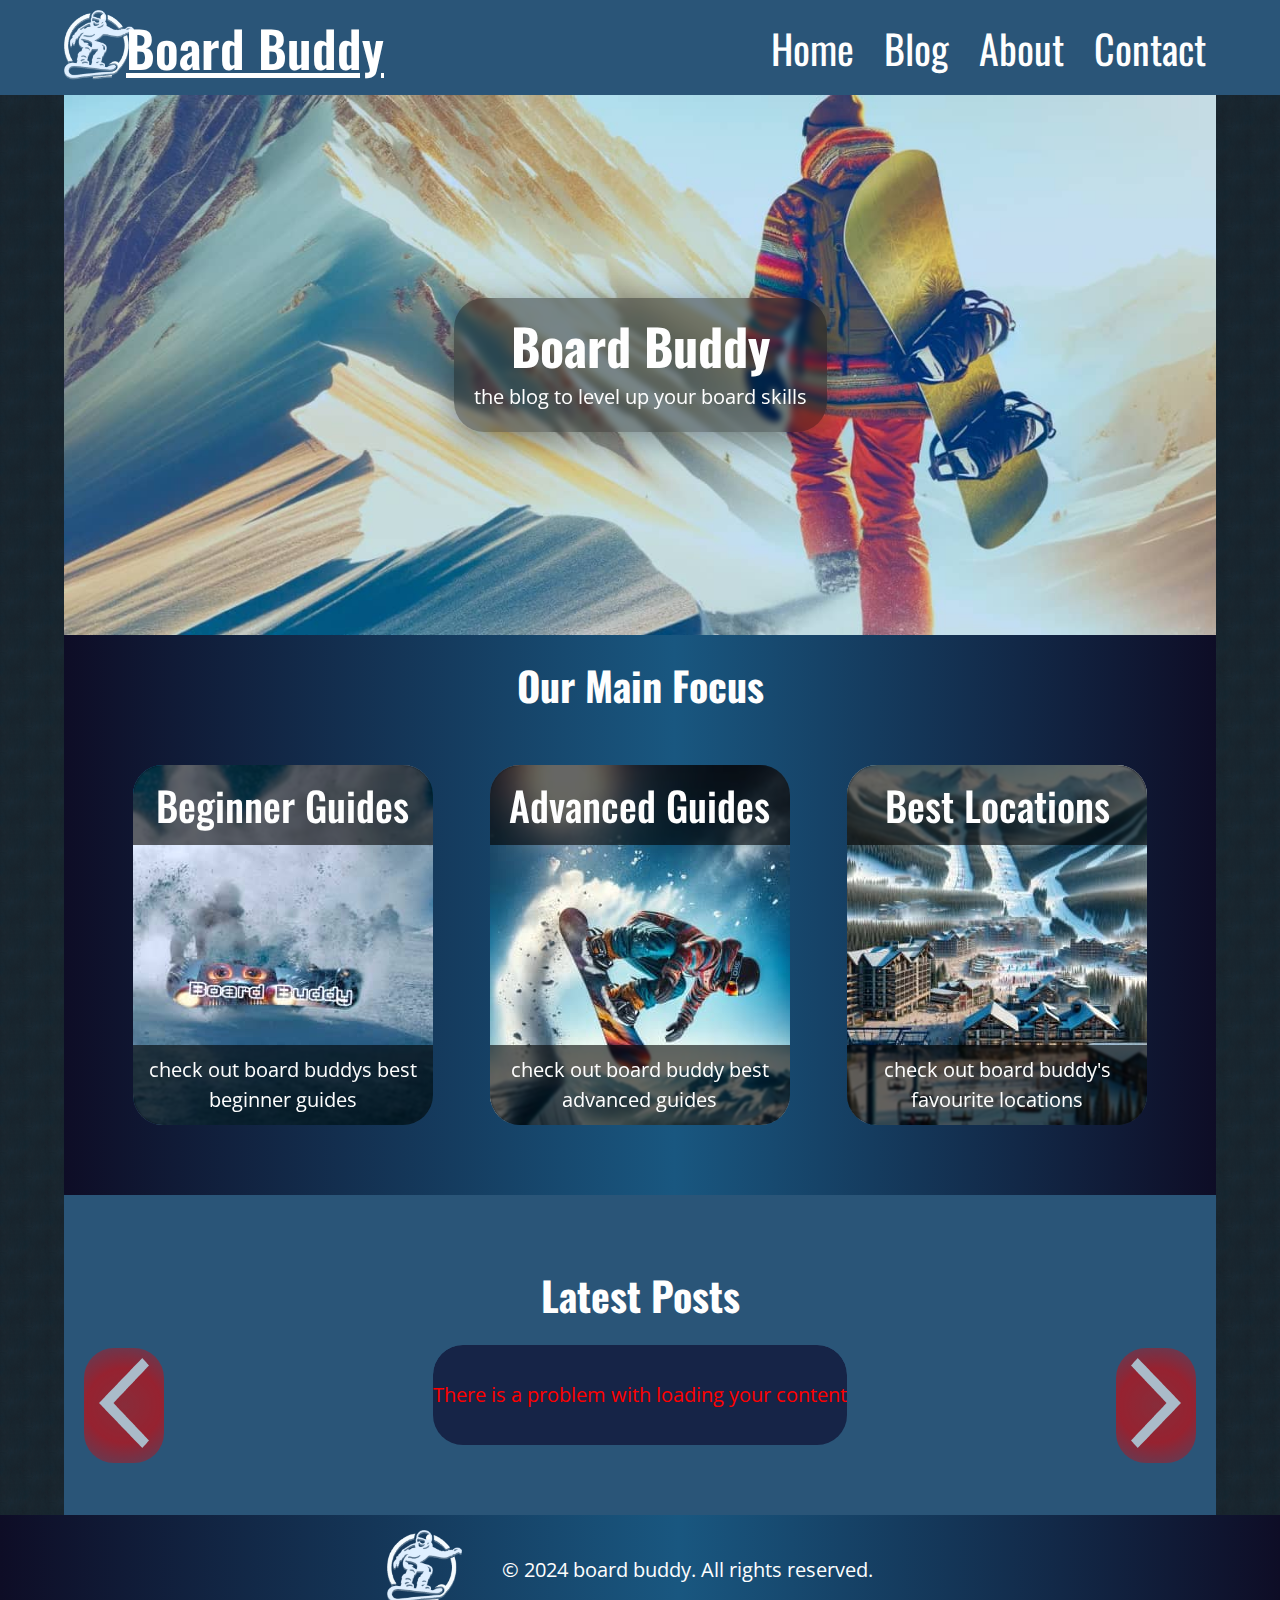
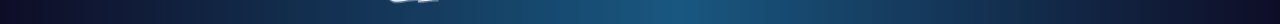
<file: index.html>
<!DOCTYPE html>
<html lang="en">
  <head>
    <meta charset="UTF-8" />
    <meta http-equiv="X-UA-Compatible" content="IE=edge" />
    <meta name="viewport" content="width=device-width, initial-scale=1.0" />
    <meta name="description" content="welcome to board buddy, the blog to learning snowboarding" />
    <meta name="keywords" content="snowboard, guide, online, free," />
    <title>Board buddy | Home</title>
    <link href="/css/styles.css" rel="stylesheet" />
    <link rel="icon" href="/images/logoWhite.png" />
    <script type="module" src="js/index.js"></script>
    <script src="./js/hotjar/hotJar.js"></script>
  </head>
  <body>
    <header>
      <div class="header_wrapper">
        <div class="logo_wrapper">
          <a href="/index.html" class="logo"><img src="/images/logoWhite.png" alt="board buddy logo" /></a>
          <p>board buddy</p>
        </div>
        <button class="hamburger" id="hamburger" title="hamburger menu"><img src="/images/test/hamburger.png" alt="hamburger menu" /></button>
        <nav id="navTop">
          <ul>
            <li><a href="/index.html">home</a></li>
            <li><a href="/blogs.html">blog</a></li>
            <li><a href="/about.html">about</a></li>
            <li><a href="/contact.html">contact</a></li>
          </ul>
        </nav>
      </div>
    </header>
    <main>
      <section class="hero_section">
        <div class="hero_wrapper">
          <div class="hero_text">
            <p class="non-visual-text">image of a snowboarder walking up the mountain</p>
            <h1>board buddy</h1>
            <p>the blog to level up your board skills</p>
            <div class="filter"></div>
          </div>
        </div>
      </section>
      <section class="section_floating">
        <h2>our main focus</h2>
        <div class="section_floating-wrapper">
          <article class="section_floating-container section_floating-container-img1">
            <p class="non-visual-text">image of a snowboarder falling</p>
            <div class="floating_top">
              <h2>beginner guides</h2>
            </div>
            <div id="category_element" class="category_element">
              <div class="loader_wrapper" id="handler"><div class="loader"></div></div>
            </div>
            <div class="floating_bottom">
              <p>check out board buddys best beginner guides</p>
            </div>
          </article>
          <article class="section_floating-container section_floating-container-img2">
            <p class="non-visual-text">image of a snowboarder jumping</p>
            <div class="floating_top">
              <h2>advanced guides</h2>
            </div>
            <div id="category_element" class="category_element">
              <div class="loader_wrapper" id="handler"><div class="loader"></div></div>
            </div>
            <div class="floating_bottom">
              <p>check out board buddy best advanced guides</p>
            </div>
          </article>
          <article class="section_floating-container section_floating-container-img3">
            <p class="non-visual-text">image of a ski resort</p>
            <div class="floating_top">
              <h2>best locations</h2>
            </div>
            <div id="category_element" class="category_element">
              <div class="loader_wrapper" id="handler"><div class="loader"></div></div>
            </div>
            <div class="floating_bottom">
              <p>check out board buddy's favourite locations</p>
            </div>
          </article>
        </div>
      </section>
      <section class="section_bg_image">
        <h2 class="carusell_h2">latest posts</h2>
        <div class="carusell_wrapper" id="carusell_wrapper">
          <button class="previous" id="previous"><img src="/images/icons/previous.png" alt="" /></button>
          <div class="carusell_container" id="carusell">
            <div class="loader_wrapper" id="handler"><div class="loader"></div></div>
          </div>
          <button class="next" id="next"><img src="/images/icons/next.png" alt="" /></button>
        </div>
      </section>
    </main>
    <footer>
      <div class="footer_wrapper">
        <a href="/index.html"><img src="/images/logoWhite.png" alt="board buddy logo" class="footer_logo" /></a>
        <p>&copy 2024 board buddy. All rights reserved.</p>
      </div>
    </footer>
  </body>
</html>
</file>
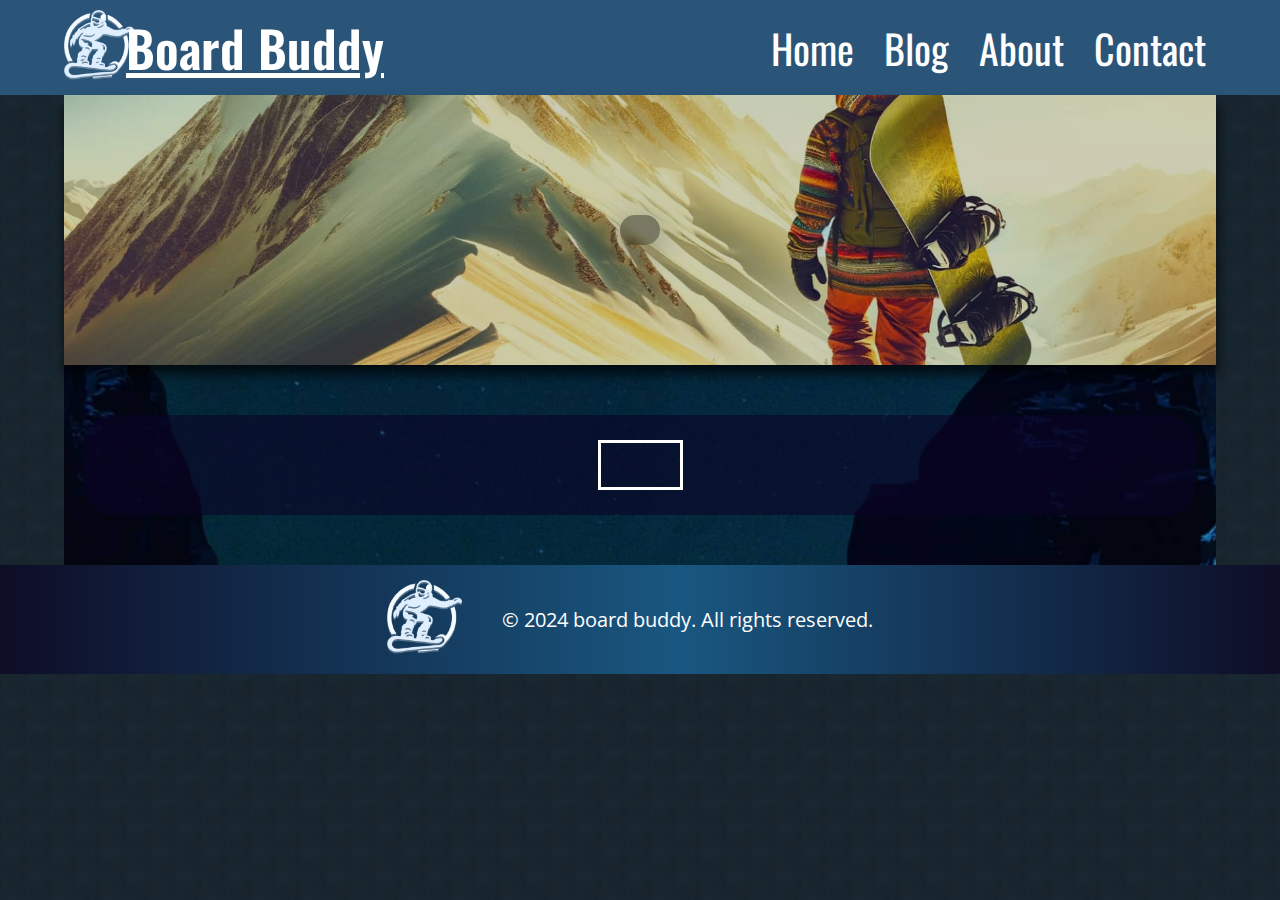
<file: htmlPosts/index.html>
<!DOCTYPE html>
<html lang="en">
  <head>
    <meta charset="UTF-8" />
    <meta http-equiv="X-UA-Compatible" content="IE=edge" />
    <meta name="viewport" content="width=device-width, initial-scale=1.0" />
    <meta name="description" content="welcome to board buddy, the blog to learning snowboarding" />
    <meta name="keywords" content="snowboard, guide, online, free," />
    <link href="../css/styles.css" rel="stylesheet" />
    <link rel="icon" href="/images/logoWhite.png" />
    <script type="module" src="/js/index.js"></script>
    <script src="../js/hotjar/hotJar.js"></script>
  </head>
  <body>
    <header>
      <div class="header_wrapper">
        <div class="logo_wrapper">
          <a href="/index.html" class="logo"><img src="/images/logoWhite.png" alt="board buddy logo" /></a>
          <p>board buddy</p>
        </div>
        <button class="hamburger" id="hamburger"><img src="/images/test/hamburger.png" alt="hamburger menu" /></button>
        <nav id="navTop">
          <ul>
            <li><a href="/index.html">home</a></li>
            <li><a href="/blogs.html">blog</a></li>
            <li><a href="/about.html">about</a></li>
            <li><a href="/contact.html">contact</a></li>
          </ul>
        </nav>
      </div>
    </header>
    <main>
      <section class="banner">
        <h1 id="banner_title"></h1>
        <div class="banner_bg-post"></div>
      </section>
      <section class="section_bg_image" id="blog_post">
        <div class="loader_wrapper" id="handler"><div class="loader"></div></div>
      </section>
    </main>
    <footer>
      <div class="footer_wrapper">
        <a href="/index.html"><img src="/images/logoWhite.png" alt="board buddy logo" class="footer_logo" /></a>
        <p>&copy 2024 board buddy. All rights reserved.</p>
      </div>
    </footer>
  </body>
</html>
</file>
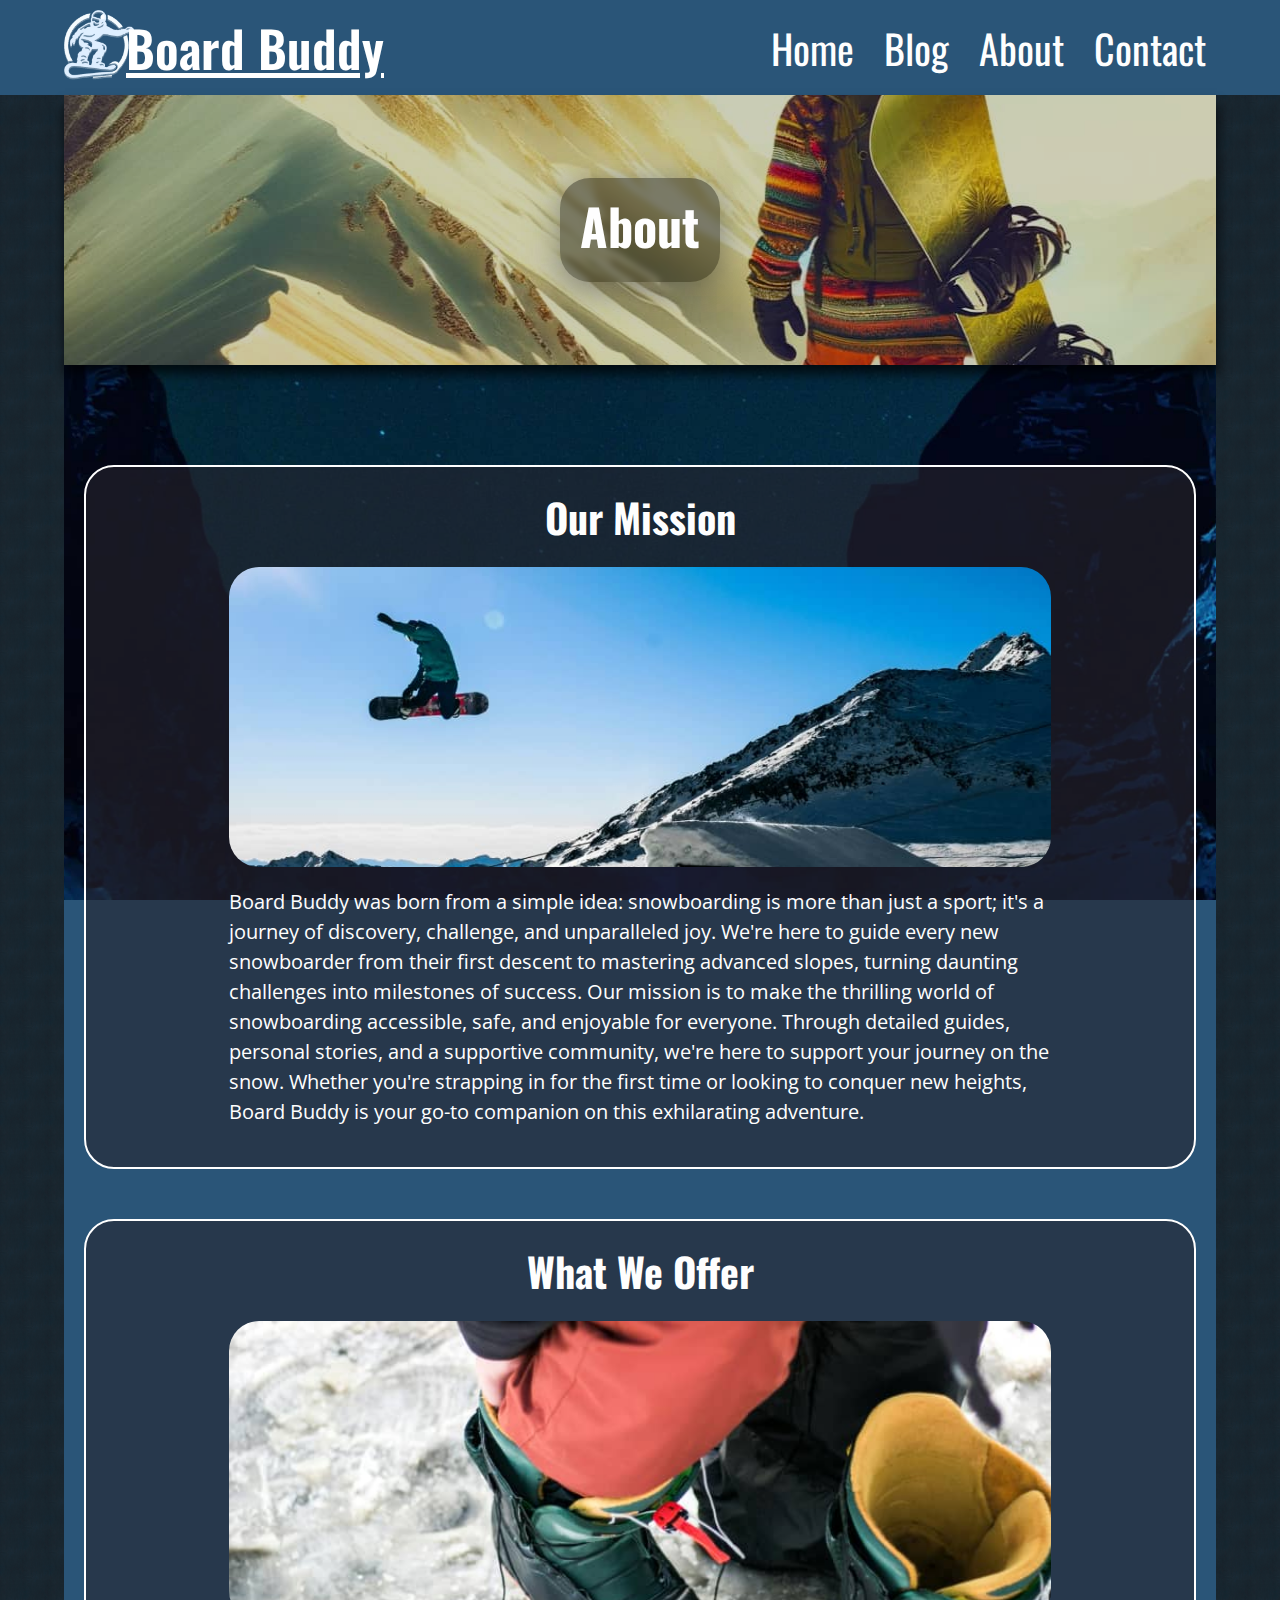
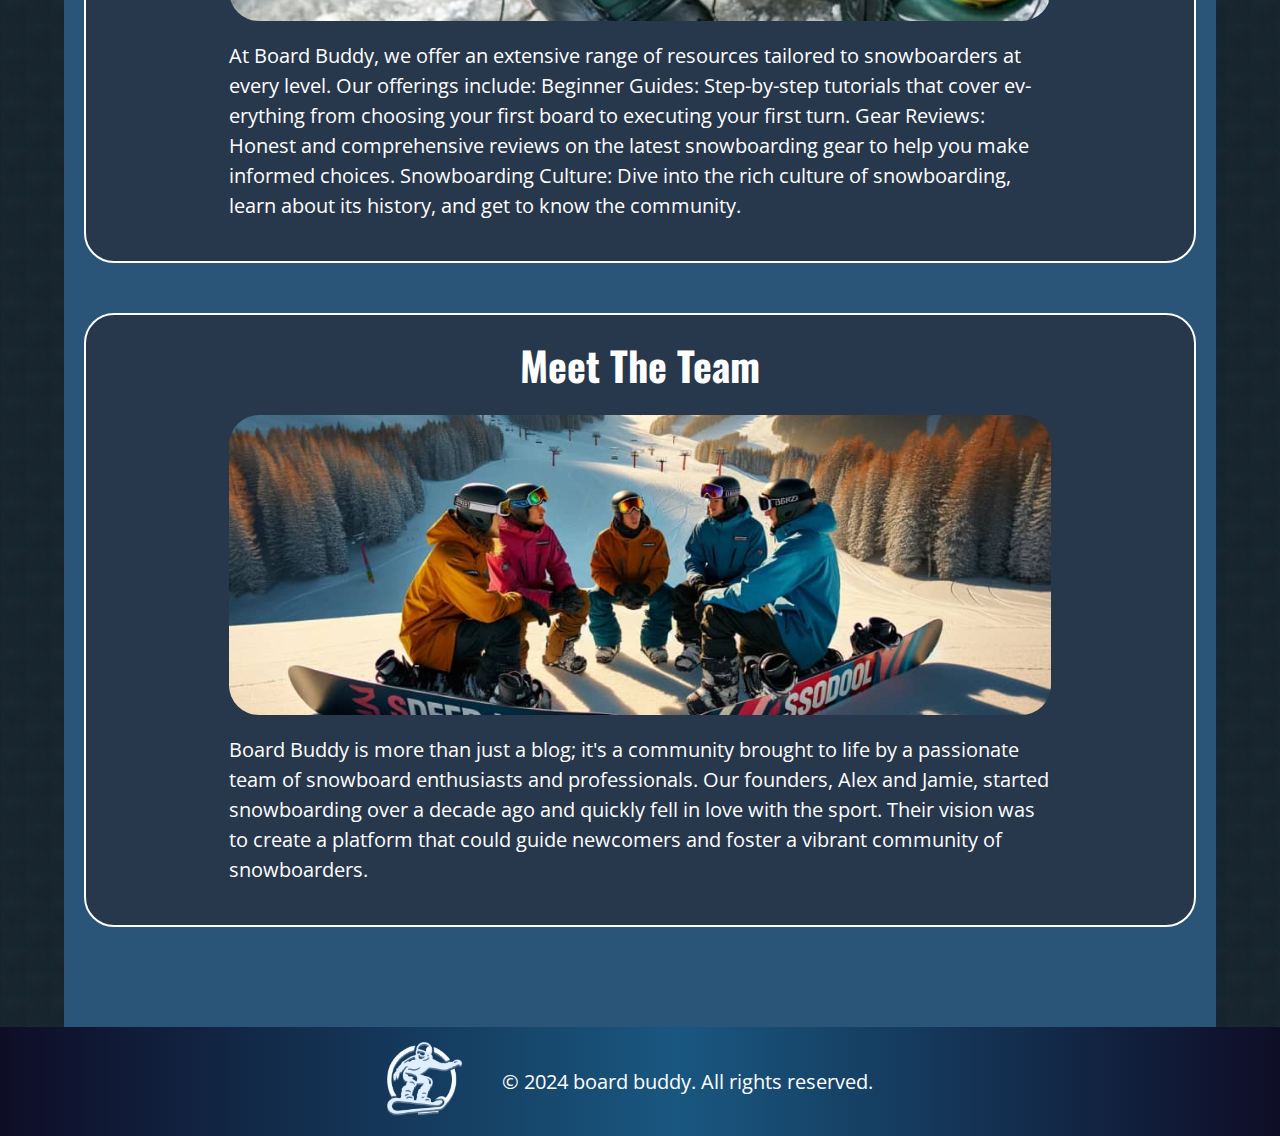
<file: about.html>
<!DOCTYPE html>
<html lang="en">
  <head>
    <meta charset="UTF-8" />
    <meta http-equiv="X-UA-Compatible" content="IE=edge" />
    <meta name="viewport" content="width=device-width, initial-scale=1.0" />
    <meta name="description" content="welcome to board buddy, the blog to learning snowboarding" />
    <meta name="keywords" content="snowboard, guide, online, about," />
    <title>Board buddy | about us</title>
    <link href="/css/styles.css" rel="stylesheet" />
    <link rel="icon" href="/images/logoWhite.png" />
    <script type="module" src="js/index.js"></script>
    <script src="./js/hotjar/hotJar.js"></script>
  </head>
  <body>
    <header>
      <div class="header_wrapper">
        <div class="logo_wrapper">
          <a href="/index.html" class="logo"><img src="/images/logoWhite.png" alt="board buddy logo" /></a>
          <p>board buddy</p>
        </div>
        <button class="hamburger" id="hamburger"><img src="/images/test/hamburger.png" alt="hamburger menu" /></button>
        <nav id="navTop">
          <ul>
            <li><a href="/index.html">home</a></li>
            <li><a href="/blogs.html">blog</a></li>
            <li><a href="/about.html">about</a></li>
            <li><a href="/contact.html">contact</a></li>
          </ul>
        </nav>
      </div>
    </header>
    <main>
      <section class="banner">
        <p class="non-visual-text">image of a snowboarder walking up the mountain</p>
        <h1>about</h1>
        <div class="banner_bg"></div>
      </section>
      <section class="section_bg_image">
        <article class="section_post article_margin">
          <h2>our mission</h2>
          <div class="post_content">
            <div class="post_text">
              <p>
                Board Buddy was born from a simple idea: snowboarding is more than just a sport; it's a journey of discovery, challenge, and unparalleled joy. We're here to guide every new snowboarder from their first descent to mastering advanced slopes, turning daunting challenges into milestones of success. Our mission is to make the thrilling world of snowboarding accessible, safe, and enjoyable for everyone. Through detailed guides, personal stories, and a supportive community, we're here to support your journey on the snow. Whether you're strapping in for the first time or looking to conquer new heights, Board Buddy is your go-to companion on this
                exhilarating adventure.
              </p>
            </div>
            <div class="post_image-container">
              <img src="/images/our-mission.jpg" alt="a snowboarder jumping" />
            </div>
          </div>
        </article>
        <article class="section_post article_margin">
          <h2>what we offer</h2>
          <div class="post_content">
            <div class="post_image-container">
              <img src="/images/offer.jpg" alt=" picture of snowboard boots" />
            </div>
            <div class="post_text">
              <p>At Board Buddy, we offer an extensive range of resources tailored to snowboarders at every level. Our offerings include: Beginner Guides: Step-by-step tutorials that cover everything from choosing your first board to executing your first turn. Gear Reviews: Honest and comprehensive reviews on the latest snowboarding gear to help you make informed choices. Snowboarding Culture: Dive into the rich culture of snowboarding, learn about its history, and get to know the community.</p>
            </div>
          </div>
        </article>
        <article class="section_post article_margin">
          <h2>meet the team</h2>
          <div class="post_content">
            <div class="post_text">
              <p>Board Buddy is more than just a blog; it's a community brought to life by a passionate team of snowboard enthusiasts and professionals. Our founders, Alex and Jamie, started snowboarding over a decade ago and quickly fell in love with the sport. Their vision was to create a platform that could guide newcomers and foster a vibrant community of snowboarders.</p>
            </div>
            <div class="post_image-container">
              <img src="/images/our-team.jpg" alt="picture of our team" />
            </div>
          </div>
        </article>
      </section>
    </main>
    <footer>
      <div class="footer_wrapper">
        <a href="/index.html"><img src="/images/logoWhite.png" alt="board buddy logo" class="footer_logo" /></a>
        <p>&copy 2024 board buddy. All rights reserved.</p>
      </div>
    </footer>
  </body>
</html>
</file>
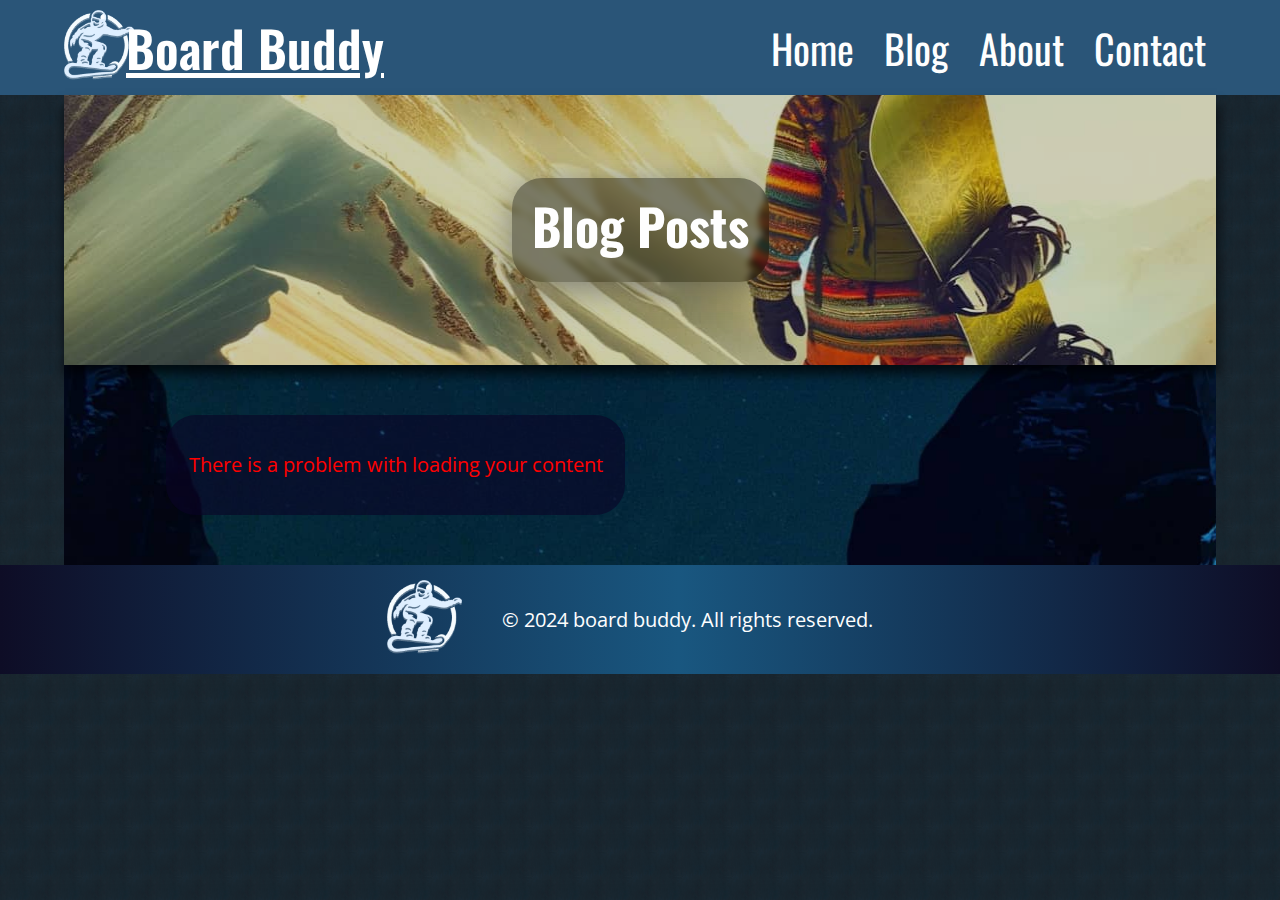
<file: blogs.html>
<!DOCTYPE html>
<html lang="en">
  <head>
    <meta charset="UTF-8" />
    <meta http-equiv="X-UA-Compatible" content="IE=edge" />
    <meta name="viewport" content="width=device-width, initial-scale=1.0" />
    <meta name="description" content="welcome to board buddy, the blog to learning snowboarding" />
    <meta name="keywords" content="snowboard, guide, online, blogs," />
    <title>Board buddy | blogs</title>
    <link href="/css/styles.css" rel="stylesheet" />
    <link rel="icon" href="/images/logoWhite.png" />
    <script type="module" src="js/index.js"></script>
    <script src="./js/hotjar/hotJar.js"></script>
  </head>
  <body>
    <header>
      <div class="header_wrapper">
        <div class="logo_wrapper">
          <a href="/index.html" class="logo"><img src="/images/logoWhite.png" alt="board buddy logo" /></a>
          <p>board buddy</p>
        </div>
        <button class="hamburger" id="hamburger"><img src="/images/test/hamburger.png" alt="hamburger menu" /></button>
        <nav id="navTop">
          <ul>
            <li><a href="/index.html">home</a></li>
            <li><a href="/blogs.html">blog</a></li>
            <li><a href="/about.html">about</a></li>
            <li><a href="/contact.html">contact</a></li>
          </ul>
        </nav>
      </div>
    </header>
    <main>
      <section class="banner">
        <p class="non-visual-text">image of a snowboarder walking up the mountain</p>
        <h1>blog posts</h1>
        <div class="banner_bg"></div>
      </section>
      <section class="grid_container section_bg_image" id="blog_posts">
        <div class="loader_wrapper" id="handler"><div class="loader"></div></div>
      </section>
    </main>
    <footer>
      <div class="footer_wrapper">
        <a href="/index.html"><img src="/images/logoWhite.png" alt="board buddy logo" class="footer_logo" /></a>
        <p>&copy 2024 board buddy. All rights reserved.</p>
      </div>
    </footer>
  </body>
</html>
</file>
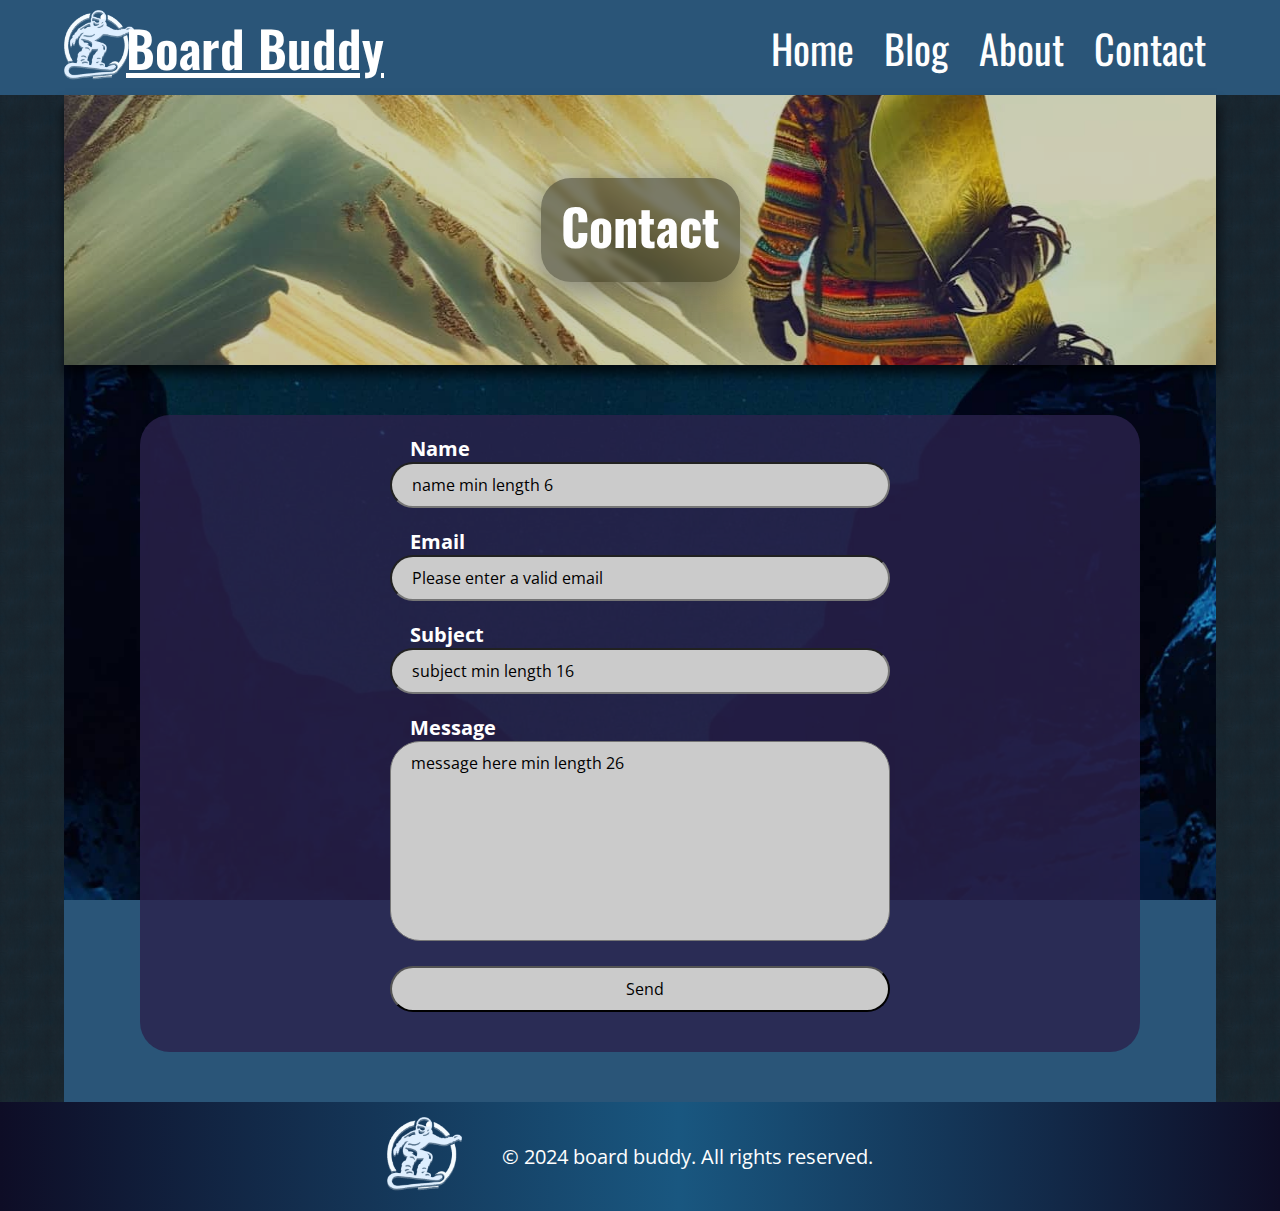
<file: contact.html>
<!DOCTYPE html>
<html lang="en">
  <head>
    <meta charset="UTF-8" />
    <meta http-equiv="X-UA-Compatible" content="IE=edge" />
    <meta name="viewport" content="width=device-width, initial-scale=1.0" />
    <meta name="description" content="welcome to board buddy, the blog to learning snowboarding" />
    <meta name="keywords" content="snowboard, guide, online, free," />
    <title>Board buddy | contact us</title>
    <link href="/css/styles.css" rel="stylesheet" />
    <link rel="icon" href="/images/logoWhite.png" />
    <script type="module" src="js/index.js"></script>
    <script src="./js/hotjar/hotJar.js"></script>
  </head>
  <body>
    <header>
      <div class="header_wrapper">
        <div class="logo_wrapper">
          <a href="/index.html" class="logo"><img src="/images/logoWhite.png" alt="board buddy logo" /></a>
          <p>board buddy</p>
        </div>
        <button class="hamburger" id="hamburger"><img src="/images/test/hamburger.png" alt="hamburger menu" /></button>
        <nav id="navTop">
          <ul>
            <li><a href="/index.html">home</a></li>
            <li><a href="/blogs.html">blog</a></li>
            <li><a href="/about.html">about</a></li>
            <li><a href="/contact.html">contact</a></li>
          </ul>
        </nav>
      </div>
    </header>
    <main>
      <section class="banner">
        <p class="non-visual-text">image of a snowboarder walking up the mountain</p>
        <h1>contact</h1>
        <div class="banner_bg"></div>
      </section>
      <section class="section_bg_image">
        <article class="contact_form-container">
          <form id="myForm" action="" method="get">
            <div>
              <label for="name">Name</label>
              <span id="nameError" class="error"></span>
              <input type="text" id="name" placeholder="name min length 6" />
            </div>
            <div>
              <label for="email">Email</label>
              <span id="emailError" class="error"></span>
              <input type="text" id="email" placeholder="Please enter a valid email" />
            </div>
            <div>
              <label for="subject">Subject</label>
              <span id="subjectError" class="error"></span>
              <input type="text" id="subject" placeholder="subject min length 16" />
            </div>
            <div>
              <label for="message">Message</label>
              <span id="messageError" class="error"></span>
              <textarea id="message" placeholder="message here min length 26"></textarea>
            </div>
            <div>
              <input type="submit" value="Send" />
              <span id="success" class="success"></span>
            </div>
          </form>
        </article>
      </section>
    </main>
    <footer>
      <div class="footer_wrapper">
        <a href="/index.html"><img src="/images/logoWhite.png" alt="board buddy logo" class="footer_logo" /></a>
        <p>&copy 2024 board buddy. All rights reserved.</p>
      </div>
    </footer>
  </body>
</html>
</file>
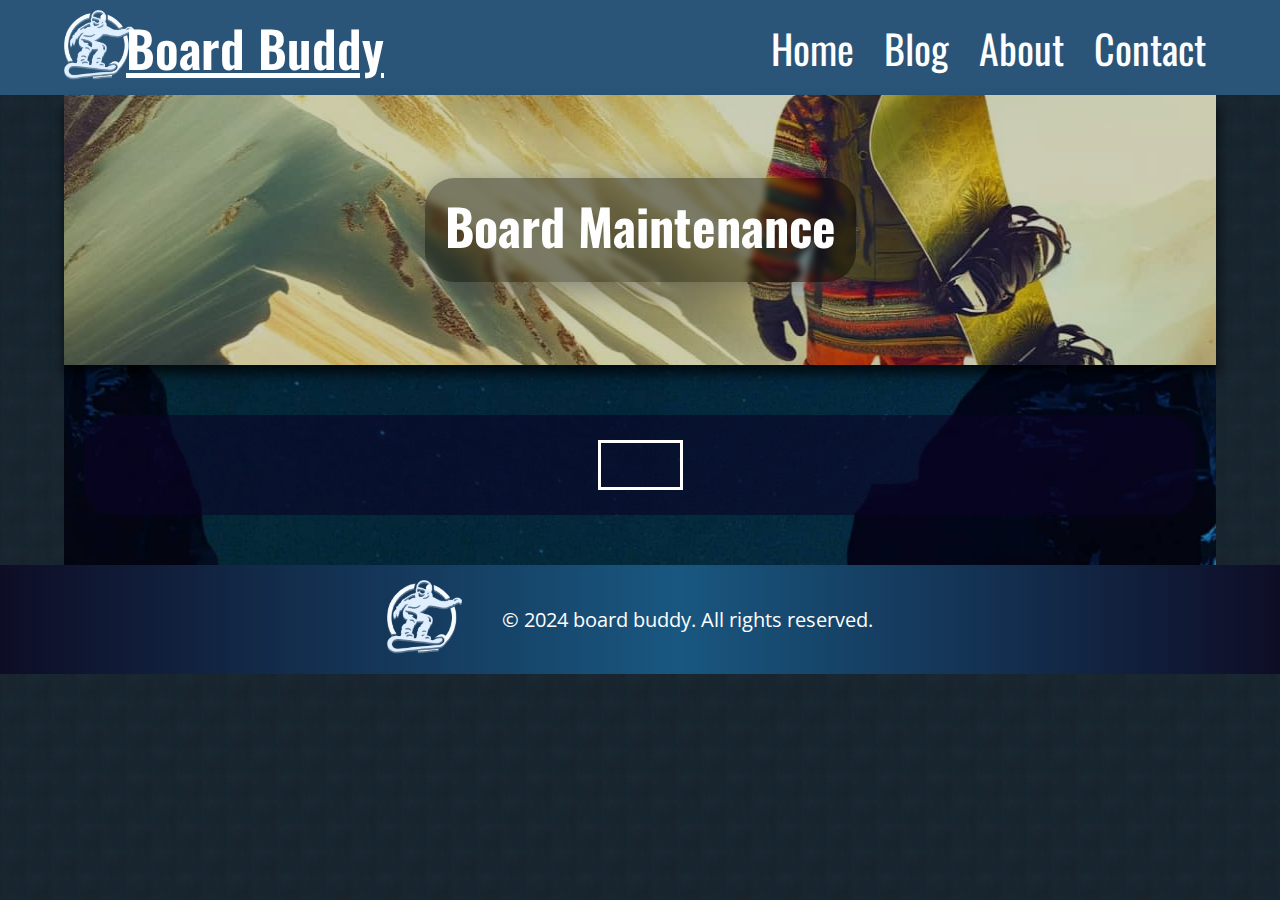
<file: htmlPosts/posts.html>
<!DOCTYPE html>
<html lang="en">
  <head>
    <meta charset="UTF-8" />
    <meta http-equiv="X-UA-Compatible" content="IE=edge" />
    <meta name="viewport" content="width=device-width, initial-scale=1.0" />
    <meta name="description" content="welcome to board buddy, the blog to learning snowboarding" />
    <meta name="keywords" content="snowboard, guide, online, free," />
    <title>Board buddy | Home</title>
    <link href="../css/styles.css" rel="stylesheet" />
    <link rel="icon" href="/images/logoDarkBG.png" />
    <script type="module" src="/js/index.js"></script>
    <script src="../js/hotjar/hotJar.js"></script>
  </head>
  <body>
    <header>
      <div class="header_wrapper">
        <div class="logo_wrapper">
          <a href="/index.html" class="logo"><img src="/images/logoWhite.png" alt="board buddy logo" /></a>
          <p>board buddy</p>
        </div>
        <button class="hamburger" id="hamburger"><img src="/images/test/hamburger.png" alt="" /></button>
        <nav id="navTop">
          <ul>
            <li><a href="/index.html">home</a></li>
            <li><a href="/blogs.html">blog</a></li>
            <li><a href="/about.html">about</a></li>
            <li><a href="/contact.html">contact</a></li>
          </ul>
        </nav>
      </div>
    </header>
    <main>
      <section class="banner">
        <h1>board maintenance</h1>
        <div class="banner_bg"></div>
      </section>
      <section class="section_bg_image" id="blog_post">
        <div class="loader_wrapper"><div class="loader"></div></div>
      </section>
    </main>
    <footer>
      <div class="footer_wrapper">
        <a href="/index.html"><img src="/images/logoWhite.png" alt="board buddy logo" class="footer_logo" /></a>
        <p>&copy 2024 board buddy. All rights reserved.</p>
      </div>
    </footer>
  </body>
</html>
</file>
<file: css/styles.css>
@import url("https://fonts.googleapis.com/css2?family=Oswald:wght@200..700&display=swap");
@import url("https://fonts.googleapis.com/css2?family=Open+Sans:ital,wght@0,300..800;1,300..800&display=swap");

@import url(/css/_variables.css);
@import url(/css/_css-reset.css);
@import url(/css/_global.css);
@import url(/css/components/_loader.css);
@import url(/css/components/_floating.css);
@import url(/css/components/_events.css);
@import url(/css/components/_header_footer.css);
@import url(/css/_images.css);
@import url(/css/_colors.css);
@import url(/css/_positioning.css);
@import url(/css/_effects.css);
@import url(/css/_size.css);
@import url(/css/_typography.css);
@import url(/css/components/_carusell.css);
@import url(/css/_media-querries.css);
</file>
